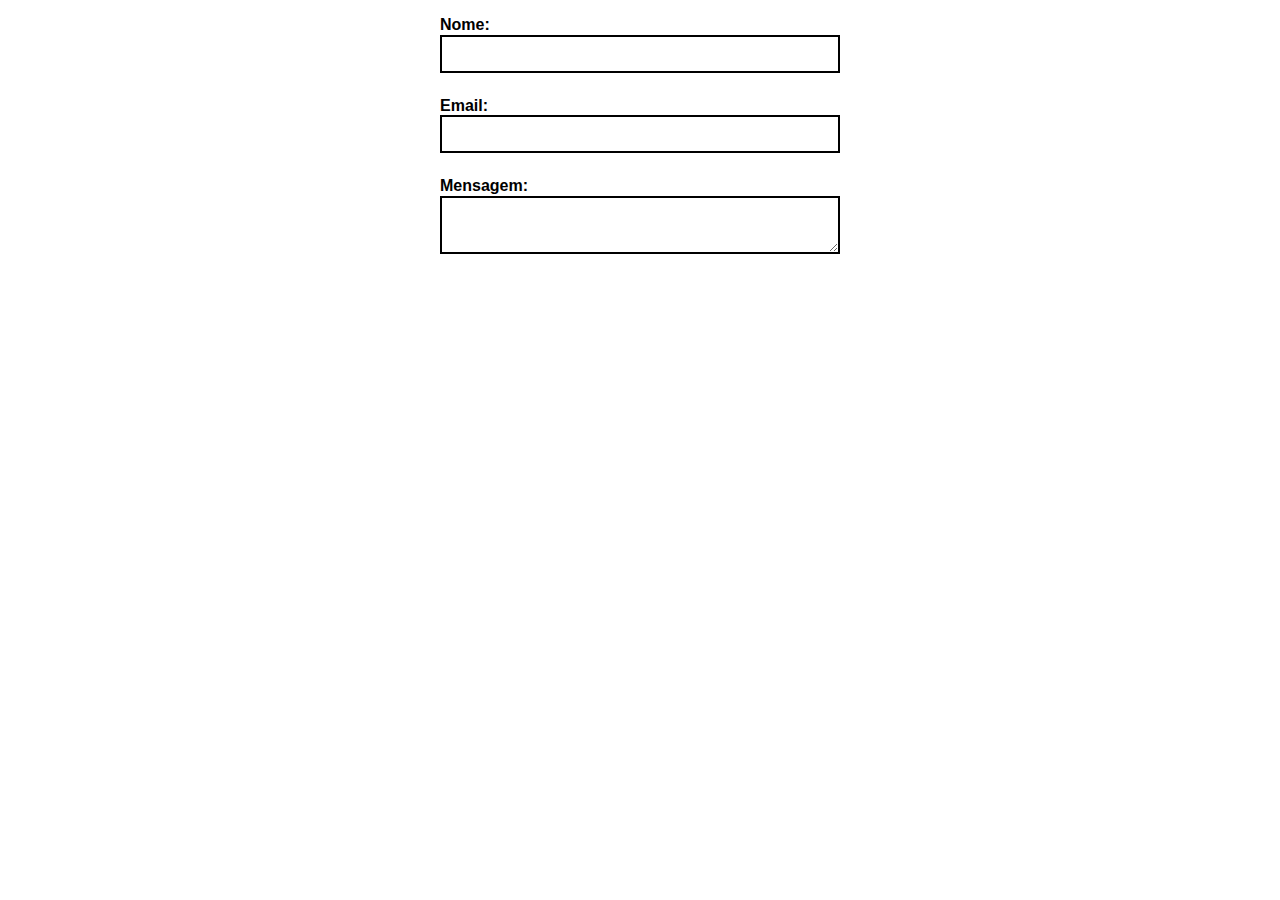
<file: aula-10_forms/index.html>
<!DOCTYPE html>
<html>
	<head>
		<meta charset="utf-8" />
		<meta http-equiv="X-UA-Compatible" content="IE=edge" />
		<title>Forms</title>
		<meta name="viewport" content="width=device-width, initial-scale=1" />
		<link
			href="https://fonts.googleapis.com/css?family=Playfair+Display+SC"
			rel="stylesheet"
		/>
	</head>
	<style>
		label {
			display: block;
			margin-top: 1rem;
			margin-bottom: 0.5px;
			font-family: Arial, Helvetica, sans-serif;
			font-weight: bold;
		}
		form {
			max-width: 400px;
			margin: 0 auto;
		}
		input,
		textarea {
			width: 100%;
			box-sizing: border-box;
			padding: 0.5rem;
			border: 2px solid #000000;
			font-size: 1rem;
			margin-bottom: 0.5rem;
		}

		textarea {
			max-height: 150px;
		}

		.invalido {
			border-color: red;
		}
	</style>
	<body>
		<form name="contato" id="contato">
			<label for="nome">Nome:</label>
			<input type="text" name="nome" id="nome" required />
			<span class="erro"></span>
			<label for="email">Email:</label>
			<input type="text" name="email" id="email" required />
			<span class="erro"></span>
			<label for="textarea">Mensagem:</label>
			<textarea name="textarea" id="textarea"></textarea>
		</form>
		<span class="texto"></span>

		<script>
			const contato = document.querySelector('#contato')
			const dados = {}
			function handleChange(event) {
				dados[event.target.name] = event.target.value
			}
			contato.addEventListener('change', handleChange)
		</script>
	</body>
</html>
</file>
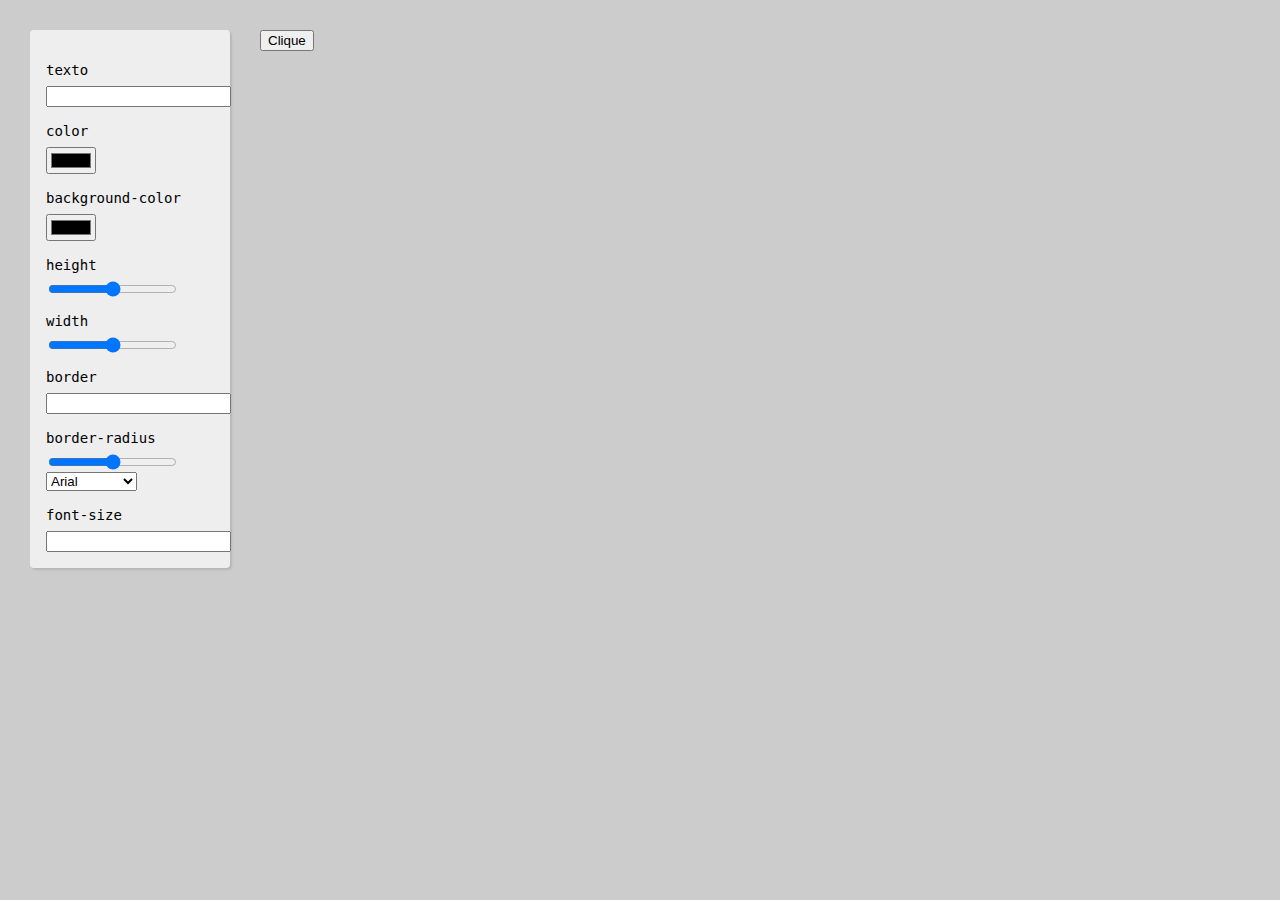
<file: aula-11_button_creator/index.html>
<!DOCTYPE html>
<html>
	<head>
		<meta charset="utf-8" />
		<meta http-equiv="X-UA-Compatible" content="IE=edge" />
		<title>Button Creator</title>
		<meta name="viewport" content="width=device-width, initial-scale=1" />
		<link
			href="https://fonts.googleapis.com/css?family=Playfair+Display+SC"
			rel="stylesheet"
		/>
	</head>
	<link rel="stylesheet" href="style.css" />
	<body>
		<section class="button-creator">
			<form id="controles">
				<label for="texto">texto</label>
				<input type="text" id="texto" name="texto" />
				<label for="color">color</label>
				<input type="color" id="color" name="color" />
				<label for="backgroundColor">background-color</label>
				<input
					type="color"
					id="backgroundColor"
					name="backgroundColor"
				/>
				<label for="height">height</label>
				<input
					type="range"
					id="height"
					name="height"
					min="0"
					max="200"
				/>
				<label for="width">width</label>
				<input type="range" id="width" name="width" min="0" max="600" />
				<label for="border">border</label>
				<input type="text" id="border" name="border" />
				<label for="borderRadius">border-radius</label>
				<input
					type="range"
					id="borderRadius"
					name="borderRadius"
					min="0"
					max="20"
				/>
				<select name="fontFamily" id="fontFamily">
					<option value="Arial">Arial</option>
					<option value="Georgia">Georgia</option>
					<option value="monospace">Monospace</option>
				</select>
				<label for="fontSize">font-size</label>
				<input type="number" id="fontSize" name="fontSize" />
			</form>
			<section class="resultado">
				<button class="btn">Clique</button>
				<pre><code class="css">
					<span></span>
				</code></pre>
			</section>
		</section>
		<script src="script.js"></script>
	</body>
</html>
</file>
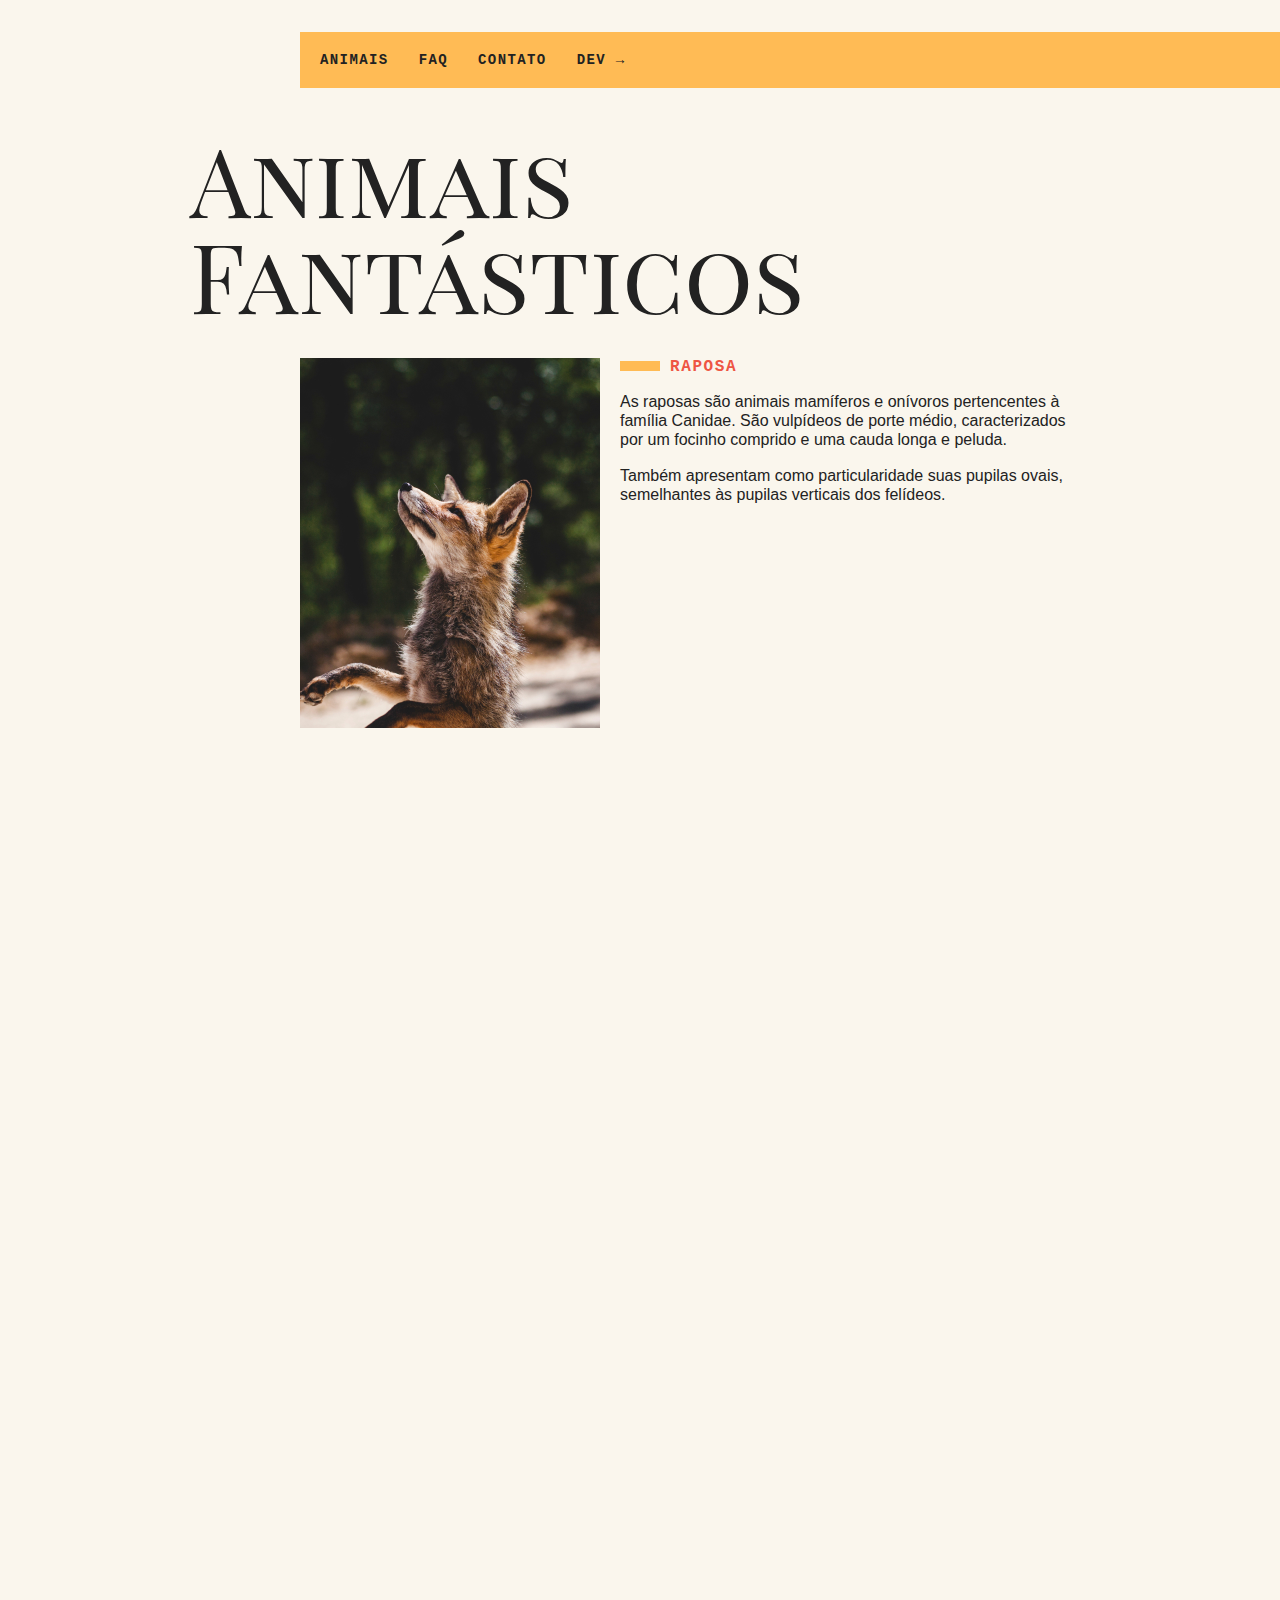
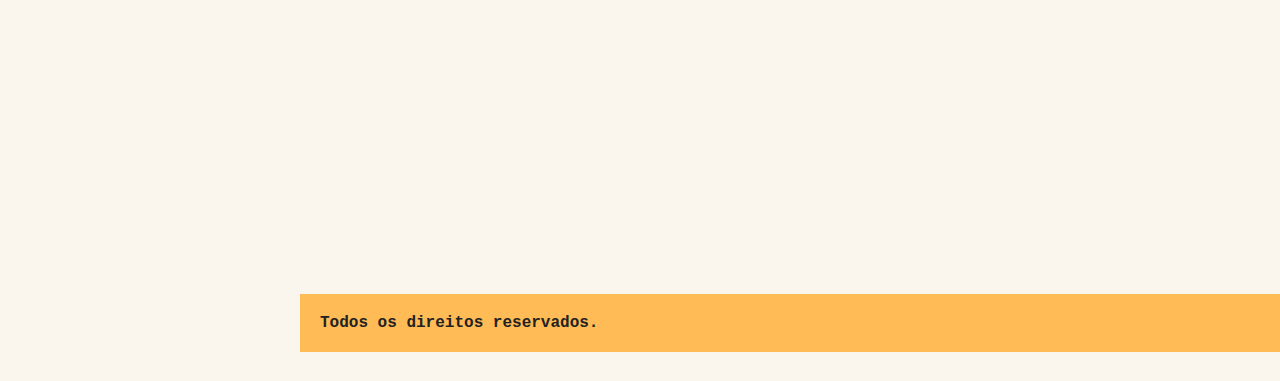
<file: aula-2_modules/index.html>
<!DOCTYPE html>
<html>
	<head>
		<meta charset="utf-8" />
		<meta http-equiv="X-UA-Compatible" content="IE=edge" />
		<title>Animais Fantásticos</title>
		<meta name="viewport" content="width=device-width, initial-scale=1" />
		<link
			href="https://fonts.googleapis.com/css?family=Playfair+Display+SC"
			rel="stylesheet"
		/>
		<script>
			document.documentElement.className += ' js'
		</script>
		<link rel="stylesheet" type="text/css" href="css/style.css" />
	</head>
	<body>
		<nav class="menu" data-menu="suave">
			<ul>
				<li><a href="#animais">Animais</a></li>
				<li><a href="#faq">Faq</a></li>
				<li><a href="#contato">Contato</a></li>
				<li><a href="https://www.origamid.com/">Dev →</a></li>
			</ul>
		</nav>
		<section class="grid-section animais" data-anime="scroll" id="animais">
			<h1 class="titulo">Animais Fantásticos</h1>
			<ul class="animais-lista" data-tab="menu">
				<li>
					<img src="img/imagem1.jpg" />
				</li>
				<li>
					<img src="img/imagem2.jpg" />
				</li>
				<li>
					<img src="img/imagem3.jpg" />
				</li>
				<li>
					<img src="img/imagem4.jpg" />
				</li>
				<li>
					<img src="img/imagem5.jpg" />
				</li>
				<li>
					<img src="img/imagem6.jpg" />
				</li>
			</ul>
			<div class="animais-descricao" data-tab="content">
				<section data-anime="show-right">
					<h2>Raposa</h2>
					<p>
						As raposas são animais mamíferos e onívoros pertencentes
						à família Canidae. São vulpídeos de porte médio,
						caracterizados por um focinho comprido e uma cauda longa
						e peluda.
					</p>
					<p>
						Também apresentam como particularidade suas pupilas
						ovais, semelhantes às pupilas verticais dos felídeos.
					</p>
				</section>

				<section data-anime="show-right">
					<h2>Esquilo</h2>
					<p>
						As raposas são animais mamíferos e onívoros pertencentes
						à família Canidae. São vulpídeos de porte médio,
						caracterizados por um focinho comprido e uma cauda longa
						e peluda.
					</p>
					<p>
						Também apresentam como particularidade suas pupilas
						ovais, semelhantes às pupilas verticais dos felídeos.
					</p>
					<p>
						De cerca de 40 espécies reconhecidas como raposas,
						somente 12 pertencem ao gênero Vulpes das "raposas
						verdadeiras", do qual a raposa vermelha é a mais comum.
					</p>
					<p>
						Também apresentam como particularidade suas pupilas
						ovais, semelhantes às pupilas verticais dos felídeos.
					</p>
					<p>
						De cerca de 40 espécies reconhecidas como raposas,
						somente 12 pertencem ao gênero Vulpes das "raposas
						verdadeiras", do qual a raposa vermelha é a mais comum.
					</p>
					<p>
						Também apresentam como particularidade suas pupilas
						ovais, semelhantes às pupilas verticais dos felídeos.
					</p>
				</section>
				<section data-anime="show-down">
					<h2>Urso</h2>
					<p>
						As raposas são animais mamíferos e onívoros pertencentes
						à família Canidae. São vulpídeos de porte médio,
						caracterizados por um focinho comprido e uma cauda longa
						e peluda.
					</p>
					<p>
						Também apresentam como particularidade suas pupilas
						ovais, semelhantes às pupilas verticais dos felídeos.
					</p>
					<p>
						De cerca de 40 espécies reconhecidas como raposas,
						somente 12 pertencem ao gênero Vulpes das "raposas
						verdadeiras", do qual a raposa vermelha é a mais comum.
					</p>
					<p>
						Também apresentam como particularidade suas pupilas
						ovais, semelhantes às pupilas verticais dos felídeos.
					</p>
				</section>
				<section data-anime="show-down">
					<h2>Lobo</h2>
					<p>
						As raposas são animais mamíferos e onívoros pertencentes
						à família Canidae. São vulpídeos de porte médio,
						caracterizados por um focinho comprido e uma cauda longa
						e peluda.
					</p>
					<p>
						Também apresentam como particularidade suas pupilas
						ovais, semelhantes às pupilas verticais dos felídeos.
					</p>
					<p>
						De cerca de 40 espécies reconhecidas como raposas,
						somente 12 pertencem ao gênero Vulpes das "raposas
						verdadeiras", do qual a raposa vermelha é a mais comum.
					</p>
					<p>
						Também apresentam como particularidade suas pupilas
						ovais, semelhantes às pupilas verticais dos felídeos.
					</p>
				</section>
				<section data-anime="show-right">
					<h2>Macaco</h2>
					<p>
						As raposas são animais mamíferos e onívoros pertencentes
						à família Canidae. São vulpídeos de porte médio,
						caracterizados por um focinho comprido e uma cauda longa
						e peluda.
					</p>
					<p>
						Também apresentam como particularidade suas pupilas
						ovais, semelhantes às pupilas verticais dos felídeos.
					</p>
					<p>
						De cerca de 40 espécies reconhecidas como raposas,
						somente 12 pertencem ao gênero Vulpes das "raposas
						verdadeiras", do qual a raposa vermelha é a mais comum.
					</p>
					<p>
						Também apresentam como particularidade suas pupilas
						ovais, semelhantes às pupilas verticais dos felídeos.
					</p>
				</section>
				<section data-anime="show-right">
					<h2>Leão</h2>
					<p>
						As raposas são animais mamíferos e onívoros pertencentes
						à família Canidae. São vulpídeos de porte médio,
						caracterizados por um focinho comprido e uma cauda longa
						e peluda.
					</p>
					<p>
						Também apresentam como particularidade suas pupilas
						ovais, semelhantes às pupilas verticais dos felídeos.
					</p>
					<p>
						De cerca de 40 espécies reconhecidas como raposas,
						somente 12 pertencem ao gênero Vulpes das "raposas
						verdadeiras", do qual a raposa vermelha é a mais comum.
					</p>
					<p>
						Também apresentam como particularidade suas pupilas
						ovais, semelhantes às pupilas verticais dos felídeos.
					</p>
				</section>
			</div>
		</section>

		<section class="grid-section faq" data-anime="scroll" id="faq">
			<h1 class="titulo">FAQ</h1>
			<dl class="faq-lista" data-anime="accordion">
				<dt>Qual a idade dos animais?</dt>
				<dd>
					As raposas são animais mamíferos e onívoros pertencentes à
					família Canidae. São vulpídeos de porte médio,
					caracterizados por um focinho comprido e uma cauda longa e
					peluda.
				</dd>
				<dt>Eles são fantásticos?</dt>
				<dd>
					Também apresentam como particularidade suas pupilas ovais,
					semelhantes às pupilas verticais dos felídeos.
				</dd>
				<dt>Qual a diferença?</dt>
				<dd>
					As raposas são animais mamíferos e onívoros pertencentes à
					família Canidae. São vulpídeos de porte médio,
					caracterizados por um focinho comprido e uma cauda longa e
					peluda.
				</dd>
				<dt>Como proteger?</dt>
				<dd>
					Também apresentam como particularidade suas pupilas ovais,
					semelhantes às pupilas verticais dos felídeos.
				</dd>
			</dl>
		</section>

		<section class="grid-section contato" data-anime="scroll" id="contato">
			<h1 class="titulo">Contato</h1>
			<div class="mapa">
				<img src="img/mapa.png" />
			</div>
			<ul class="dados">
				<li>contato@origamid.com</li>
				<li>+55 (21) 9999-9999</li>
				<li>Rua do Conde, nº 21</li>
				<li>Rio de Janeiro - RJ</li>
			</ul>
		</section>

		<footer class="copy">
			<p>Todos os direitos reservados.</p>
		</footer>
		<script type="module" src="js/script.js"></script>
	</body>
</html>
</file>
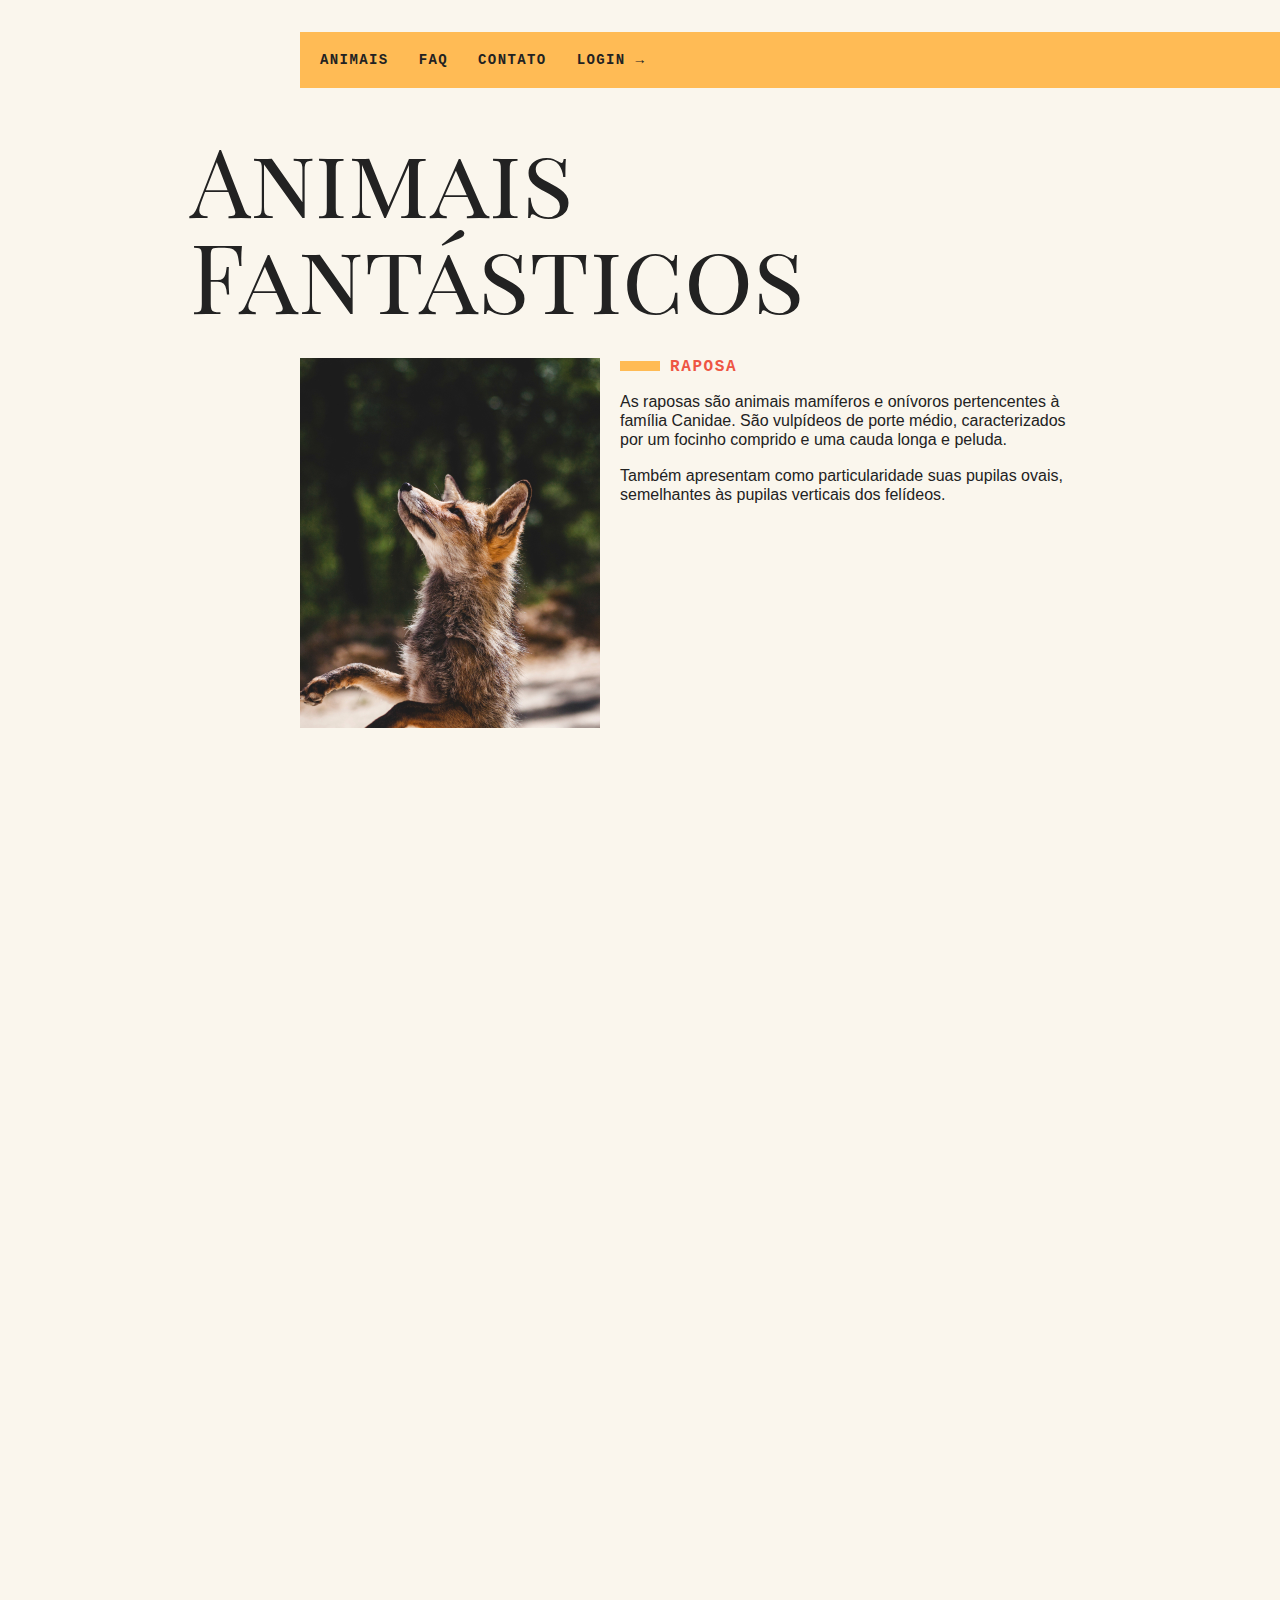
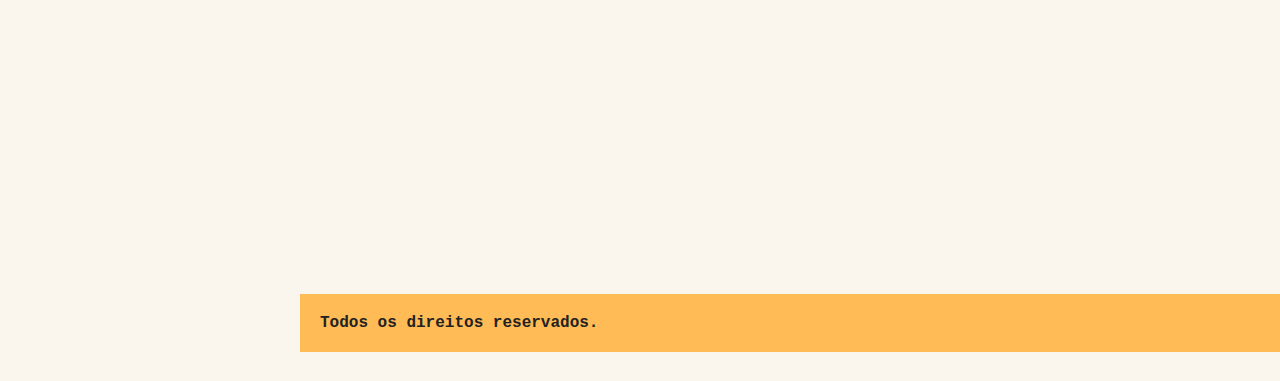
<file: aula-3_modal/index.html>
<!DOCTYPE html>
<html>
	<head>
		<meta charset="utf-8" />
		<meta http-equiv="X-UA-Compatible" content="IE=edge" />
		<title>Animais Fantásticos</title>
		<meta name="viewport" content="width=device-width, initial-scale=1" />
		<link
			href="https://fonts.googleapis.com/css?family=Playfair+Display+SC"
			rel="stylesheet"
		/>
		<script>
			document.documentElement.className += ' js'
		</script>
		<link rel="stylesheet" type="text/css" href="css/style.css" />
	</head>
	<body>
		<div class="grid-container">
			<nav class="menu" data-menu="suave">
				<ul>
					<li><a href="#animais">Animais</a></li>
					<li><a href="#faq">Faq</a></li>
					<li><a href="#contato">Contato</a></li>
					<li>
						<a data-modal="abrir" href="login.html">Login →</a>
					</li>
				</ul>
			</nav>
			<section
				class="grid-section animais"
				data-anime="scroll"
				id="animais"
			>
				<h1 class="titulo">Animais Fantásticos</h1>
				<ul class="animais-lista" data-tab="menu">
					<li>
						<img src="img/imagem1.jpg" />
					</li>
					<li>
						<img src="img/imagem2.jpg" />
					</li>
					<li>
						<img src="img/imagem3.jpg" />
					</li>
					<li>
						<img src="img/imagem4.jpg" />
					</li>
					<li>
						<img src="img/imagem5.jpg" />
					</li>
					<li>
						<img src="img/imagem6.jpg" />
					</li>
				</ul>
				<div class="animais-descricao" data-tab="content">
					<section data-anime="show-right">
						<h2>Raposa</h2>
						<p>
							As raposas são animais mamíferos e onívoros
							pertencentes à família Canidae. São vulpídeos de
							porte médio, caracterizados por um focinho comprido
							e uma cauda longa e peluda.
						</p>
						<p>
							Também apresentam como particularidade suas pupilas
							ovais, semelhantes às pupilas verticais dos
							felídeos.
						</p>
					</section>

					<section data-anime="show-right">
						<h2>Esquilo</h2>
						<p>
							As raposas são animais mamíferos e onívoros
							pertencentes à família Canidae. São vulpídeos de
							porte médio, caracterizados por um focinho comprido
							e uma cauda longa e peluda.
						</p>
						<p>
							Também apresentam como particularidade suas pupilas
							ovais, semelhantes às pupilas verticais dos
							felídeos.
						</p>
						<p>
							De cerca de 40 espécies reconhecidas como raposas,
							somente 12 pertencem ao gênero Vulpes das "raposas
							verdadeiras", do qual a raposa vermelha é a mais
							comum.
						</p>
						<p>
							Também apresentam como particularidade suas pupilas
							ovais, semelhantes às pupilas verticais dos
							felídeos.
						</p>
						<p>
							De cerca de 40 espécies reconhecidas como raposas,
							somente 12 pertencem ao gênero Vulpes das "raposas
							verdadeiras", do qual a raposa vermelha é a mais
							comum.
						</p>
						<p>
							Também apresentam como particularidade suas pupilas
							ovais, semelhantes às pupilas verticais dos
							felídeos.
						</p>
					</section>
					<section data-anime="show-down">
						<h2>Urso</h2>
						<p>
							As raposas são animais mamíferos e onívoros
							pertencentes à família Canidae. São vulpídeos de
							porte médio, caracterizados por um focinho comprido
							e uma cauda longa e peluda.
						</p>
						<p>
							Também apresentam como particularidade suas pupilas
							ovais, semelhantes às pupilas verticais dos
							felídeos.
						</p>
						<p>
							De cerca de 40 espécies reconhecidas como raposas,
							somente 12 pertencem ao gênero Vulpes das "raposas
							verdadeiras", do qual a raposa vermelha é a mais
							comum.
						</p>
						<p>
							Também apresentam como particularidade suas pupilas
							ovais, semelhantes às pupilas verticais dos
							felídeos.
						</p>
					</section>
					<section data-anime="show-down">
						<h2>Lobo</h2>
						<p>
							As raposas são animais mamíferos e onívoros
							pertencentes à família Canidae. São vulpídeos de
							porte médio, caracterizados por um focinho comprido
							e uma cauda longa e peluda.
						</p>
						<p>
							Também apresentam como particularidade suas pupilas
							ovais, semelhantes às pupilas verticais dos
							felídeos.
						</p>
						<p>
							De cerca de 40 espécies reconhecidas como raposas,
							somente 12 pertencem ao gênero Vulpes das "raposas
							verdadeiras", do qual a raposa vermelha é a mais
							comum.
						</p>
						<p>
							Também apresentam como particularidade suas pupilas
							ovais, semelhantes às pupilas verticais dos
							felídeos.
						</p>
					</section>
					<section data-anime="show-right">
						<h2>Macaco</h2>
						<p>
							As raposas são animais mamíferos e onívoros
							pertencentes à família Canidae. São vulpídeos de
							porte médio, caracterizados por um focinho comprido
							e uma cauda longa e peluda.
						</p>
						<p>
							Também apresentam como particularidade suas pupilas
							ovais, semelhantes às pupilas verticais dos
							felídeos.
						</p>
						<p>
							De cerca de 40 espécies reconhecidas como raposas,
							somente 12 pertencem ao gênero Vulpes das "raposas
							verdadeiras", do qual a raposa vermelha é a mais
							comum.
						</p>
						<p>
							Também apresentam como particularidade suas pupilas
							ovais, semelhantes às pupilas verticais dos
							felídeos.
						</p>
					</section>
					<section data-anime="show-right">
						<h2>Leão</h2>
						<p>
							As raposas são animais mamíferos e onívoros
							pertencentes à família Canidae. São vulpídeos de
							porte médio, caracterizados por um focinho comprido
							e uma cauda longa e peluda.
						</p>
						<p>
							Também apresentam como particularidade suas pupilas
							ovais, semelhantes às pupilas verticais dos
							felídeos.
						</p>
						<p>
							De cerca de 40 espécies reconhecidas como raposas,
							somente 12 pertencem ao gênero Vulpes das "raposas
							verdadeiras", do qual a raposa vermelha é a mais
							comum.
						</p>
						<p>
							Também apresentam como particularidade suas pupilas
							ovais, semelhantes às pupilas verticais dos
							felídeos.
						</p>
					</section>
				</div>
			</section>

			<section class="grid-section faq" data-anime="scroll" id="faq">
				<h1 class="titulo">FAQ</h1>
				<dl class="faq-lista" data-anime="accordion">
					<dt>Qual a idade dos animais?</dt>
					<dd>
						As raposas são animais mamíferos e onívoros pertencentes
						à família Canidae. São vulpídeos de porte médio,
						caracterizados por um focinho comprido e uma cauda longa
						e peluda.
					</dd>
					<dt>Eles são fantásticos?</dt>
					<dd>
						Também apresentam como particularidade suas pupilas
						ovais, semelhantes às pupilas verticais dos felídeos.
					</dd>
					<dt>Qual a diferença?</dt>
					<dd>
						As raposas são animais mamíferos e onívoros pertencentes
						à família Canidae. São vulpídeos de porte médio,
						caracterizados por um focinho comprido e uma cauda longa
						e peluda.
					</dd>
					<dt>Como proteger?</dt>
					<dd>
						Também apresentam como particularidade suas pupilas
						ovais, semelhantes às pupilas verticais dos felídeos.
					</dd>
				</dl>
			</section>

			<section
				class="grid-section contato"
				data-anime="scroll"
				id="contato"
			>
				<h1 class="titulo">Contato</h1>
				<div class="mapa">
					<img src="img/mapa.png" />
				</div>
				<ul class="dados">
					<li>contato@origamid.com</li>
					<li>+55 (21) 9999-9999</li>
					<li>Rua do Conde, nº 21</li>
					<li>Rio de Janeiro - RJ</li>
				</ul>
			</section>

			<footer class="copy">
				<p>Todos os direitos reservados.</p>
			</footer>
		</div>

		<section class="modal-container" data-modal="container">
			<div class="modal">
				<button data-modal="fechar" class="fechar">X</button>
				<form action="">
					<label for="email">Email: </label>
					<input type="text" for="email" id="email" />
					<label for="senha">Senha: </label>
					<input type="password" for="senha" id="senha" />
					<button type="submit">Entrar</button>
				</form>
			</div>
		</section>
		<script type="module" src="js/script.js"></script>
	</body>
</html>
</file>
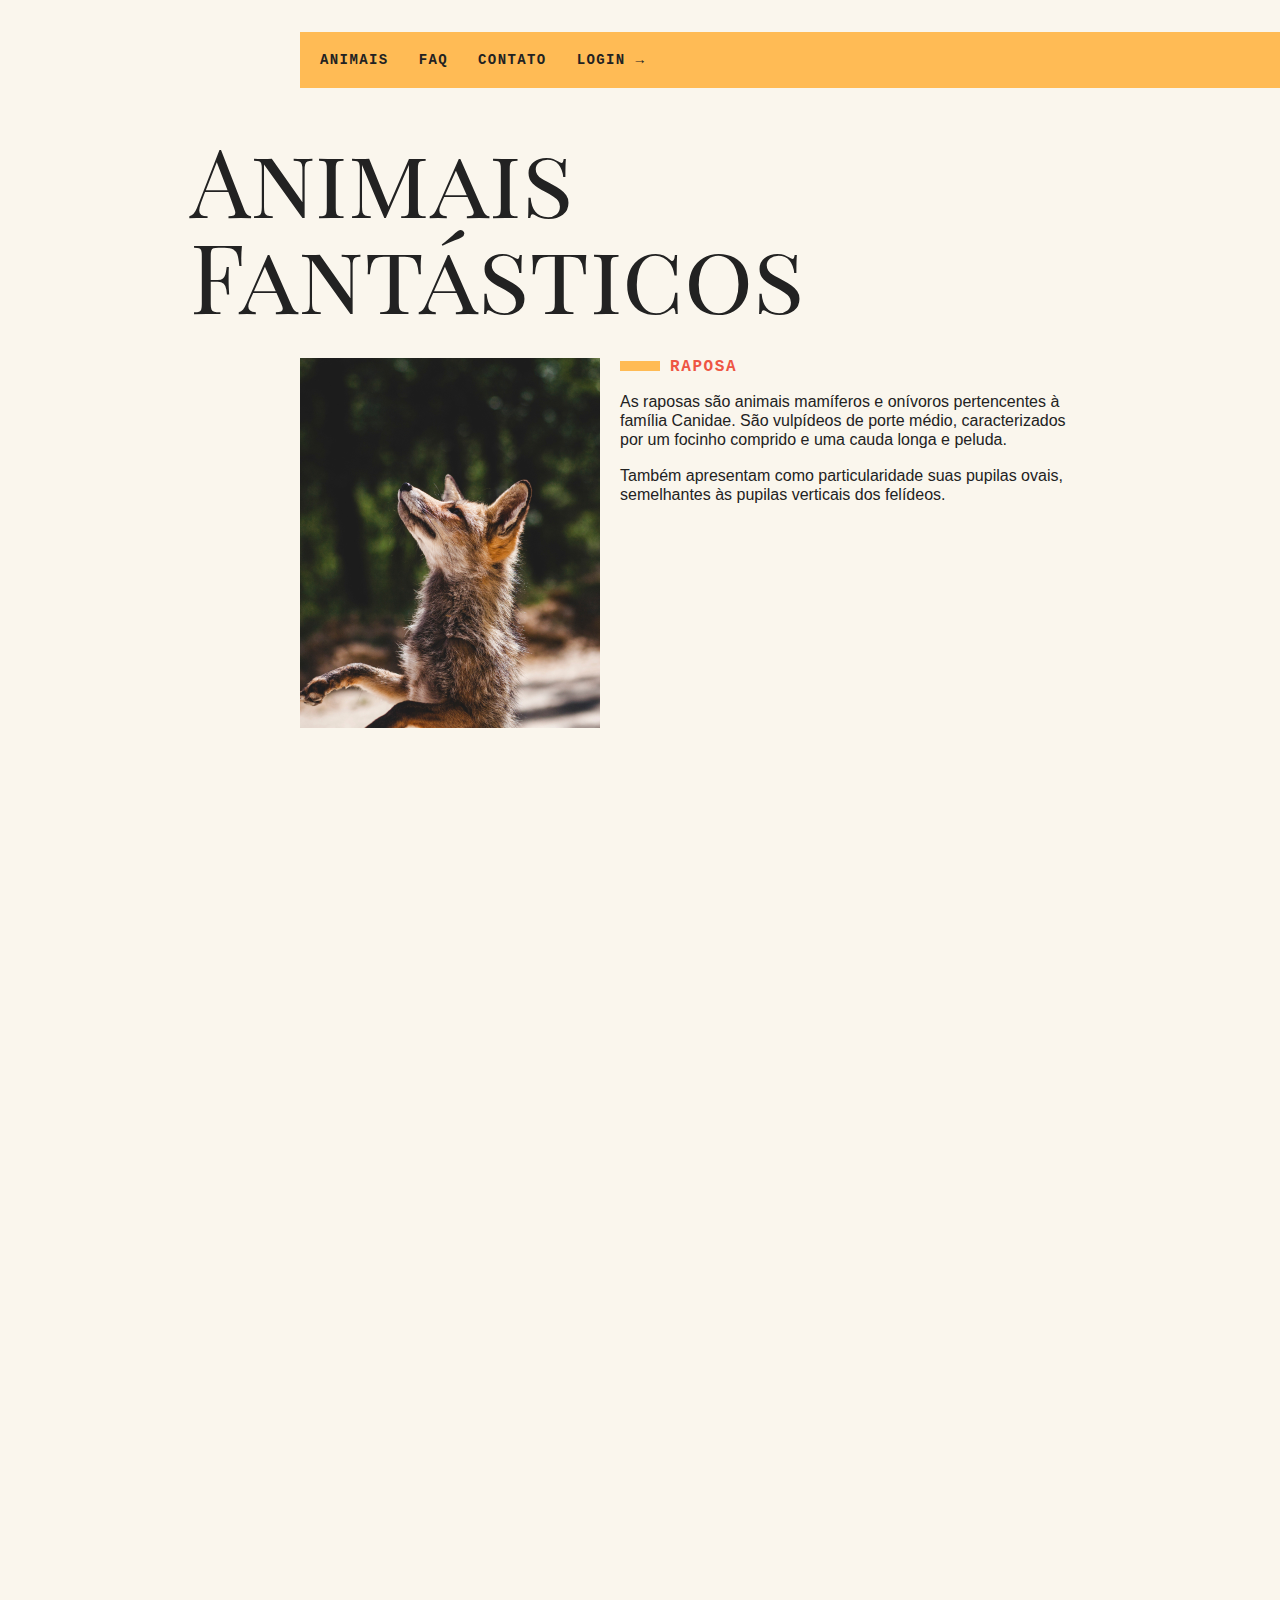
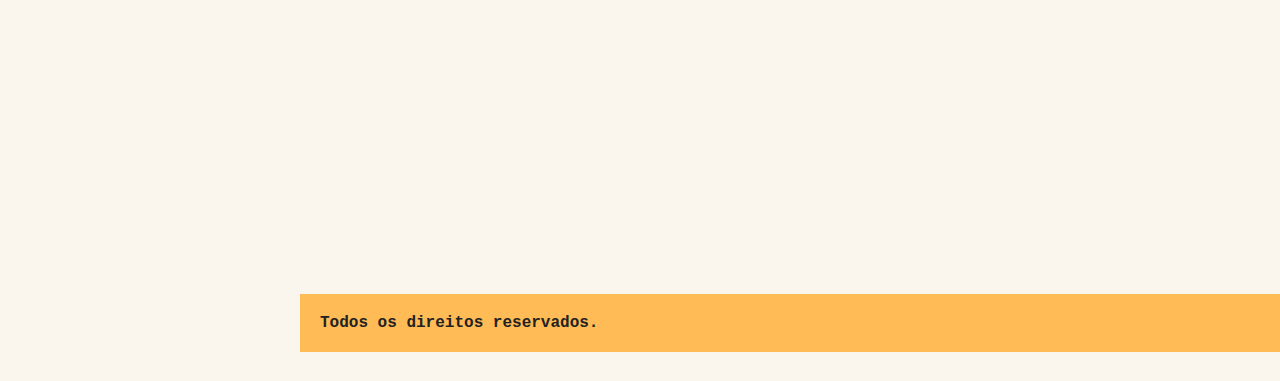
<file: aula-4_tooltip/index.html>
<!DOCTYPE html>
<html>
	<head>
		<meta charset="utf-8" />
		<meta http-equiv="X-UA-Compatible" content="IE=edge" />
		<title>Animais Fantásticos</title>
		<meta name="viewport" content="width=device-width, initial-scale=1" />
		<link
			href="https://fonts.googleapis.com/css?family=Playfair+Display+SC"
			rel="stylesheet"
		/>
		<script>
			document.documentElement.className += ' js'
		</script>
		<link rel="stylesheet" type="text/css" href="css/style.css" />
	</head>
	<body>
		<div class="grid-container">
			<nav class="menu" data-menu="suave">
				<ul>
					<li><a href="#animais">Animais</a></li>
					<li><a href="#faq">Faq</a></li>
					<li><a href="#contato">Contato</a></li>
					<li>
						<a data-modal="abrir" href="login.html">Login →</a>
					</li>
				</ul>
			</nav>
			<section
				class="grid-section animais"
				data-anime="scroll"
				id="animais"
			>
				<h1 class="titulo">Animais Fantásticos</h1>
				<ul class="animais-lista" data-tab="menu">
					<li>
						<img src="img/imagem1.jpg" />
					</li>
					<li>
						<img src="img/imagem2.jpg" />
					</li>
					<li>
						<img src="img/imagem3.jpg" />
					</li>
					<li>
						<img src="img/imagem4.jpg" />
					</li>
					<li>
						<img src="img/imagem5.jpg" />
					</li>
					<li>
						<img src="img/imagem6.jpg" />
					</li>
				</ul>
				<div class="animais-descricao" data-tab="content">
					<section data-anime="show-right">
						<h2>Raposa</h2>
						<p>
							As raposas são animais mamíferos e onívoros
							pertencentes à família Canidae. São vulpídeos de
							porte médio, caracterizados por um focinho comprido
							e uma cauda longa e peluda.
						</p>
						<p>
							Também apresentam como particularidade suas pupilas
							ovais, semelhantes às pupilas verticais dos
							felídeos.
						</p>
					</section>

					<section data-anime="show-right">
						<h2>Esquilo</h2>
						<p>
							As raposas são animais mamíferos e onívoros
							pertencentes à família Canidae. São vulpídeos de
							porte médio, caracterizados por um focinho comprido
							e uma cauda longa e peluda.
						</p>
						<p>
							Também apresentam como particularidade suas pupilas
							ovais, semelhantes às pupilas verticais dos
							felídeos.
						</p>
						<p>
							De cerca de 40 espécies reconhecidas como raposas,
							somente 12 pertencem ao gênero Vulpes das "raposas
							verdadeiras", do qual a raposa vermelha é a mais
							comum.
						</p>
						<p>
							Também apresentam como particularidade suas pupilas
							ovais, semelhantes às pupilas verticais dos
							felídeos.
						</p>
						<p>
							De cerca de 40 espécies reconhecidas como raposas,
							somente 12 pertencem ao gênero Vulpes das "raposas
							verdadeiras", do qual a raposa vermelha é a mais
							comum.
						</p>
						<p>
							Também apresentam como particularidade suas pupilas
							ovais, semelhantes às pupilas verticais dos
							felídeos.
						</p>
					</section>
					<section data-anime="show-down">
						<h2>Urso</h2>
						<p>
							As raposas são animais mamíferos e onívoros
							pertencentes à família Canidae. São vulpídeos de
							porte médio, caracterizados por um focinho comprido
							e uma cauda longa e peluda.
						</p>
						<p>
							Também apresentam como particularidade suas pupilas
							ovais, semelhantes às pupilas verticais dos
							felídeos.
						</p>
						<p>
							De cerca de 40 espécies reconhecidas como raposas,
							somente 12 pertencem ao gênero Vulpes das "raposas
							verdadeiras", do qual a raposa vermelha é a mais
							comum.
						</p>
						<p>
							Também apresentam como particularidade suas pupilas
							ovais, semelhantes às pupilas verticais dos
							felídeos.
						</p>
					</section>
					<section data-anime="show-down">
						<h2>Lobo</h2>
						<p>
							As raposas são animais mamíferos e onívoros
							pertencentes à família Canidae. São vulpídeos de
							porte médio, caracterizados por um focinho comprido
							e uma cauda longa e peluda.
						</p>
						<p>
							Também apresentam como particularidade suas pupilas
							ovais, semelhantes às pupilas verticais dos
							felídeos.
						</p>
						<p>
							De cerca de 40 espécies reconhecidas como raposas,
							somente 12 pertencem ao gênero Vulpes das "raposas
							verdadeiras", do qual a raposa vermelha é a mais
							comum.
						</p>
						<p>
							Também apresentam como particularidade suas pupilas
							ovais, semelhantes às pupilas verticais dos
							felídeos.
						</p>
					</section>
					<section data-anime="show-right">
						<h2>Macaco</h2>
						<p>
							As raposas são animais mamíferos e onívoros
							pertencentes à família Canidae. São vulpídeos de
							porte médio, caracterizados por um focinho comprido
							e uma cauda longa e peluda.
						</p>
						<p>
							Também apresentam como particularidade suas pupilas
							ovais, semelhantes às pupilas verticais dos
							felídeos.
						</p>
						<p>
							De cerca de 40 espécies reconhecidas como raposas,
							somente 12 pertencem ao gênero Vulpes das "raposas
							verdadeiras", do qual a raposa vermelha é a mais
							comum.
						</p>
						<p>
							Também apresentam como particularidade suas pupilas
							ovais, semelhantes às pupilas verticais dos
							felídeos.
						</p>
					</section>
					<section data-anime="show-right">
						<h2>Leão</h2>
						<p>
							As raposas são animais mamíferos e onívoros
							pertencentes à família Canidae. São vulpídeos de
							porte médio, caracterizados por um focinho comprido
							e uma cauda longa e peluda.
						</p>
						<p>
							Também apresentam como particularidade suas pupilas
							ovais, semelhantes às pupilas verticais dos
							felídeos.
						</p>
						<p>
							De cerca de 40 espécies reconhecidas como raposas,
							somente 12 pertencem ao gênero Vulpes das "raposas
							verdadeiras", do qual a raposa vermelha é a mais
							comum.
						</p>
						<p>
							Também apresentam como particularidade suas pupilas
							ovais, semelhantes às pupilas verticais dos
							felídeos.
						</p>
					</section>
				</div>
			</section>

			<section class="grid-section faq" data-anime="scroll" id="faq">
				<h1 class="titulo">FAQ</h1>
				<dl class="faq-lista" data-anime="accordion">
					<dt>Qual a idade dos animais?</dt>
					<dd>
						As raposas são animais mamíferos e onívoros pertencentes
						à família Canidae. São vulpídeos de porte médio,
						caracterizados por um focinho comprido e uma cauda longa
						e peluda.
					</dd>
					<dt>Eles são fantásticos?</dt>
					<dd>
						Também apresentam como particularidade suas pupilas
						ovais, semelhantes às pupilas verticais dos felídeos.
					</dd>
					<dt>Qual a diferença?</dt>
					<dd>
						As raposas são animais mamíferos e onívoros pertencentes
						à família Canidae. São vulpídeos de porte médio,
						caracterizados por um focinho comprido e uma cauda longa
						e peluda.
					</dd>
					<dt>Como proteger?</dt>
					<dd>
						Também apresentam como particularidade suas pupilas
						ovais, semelhantes às pupilas verticais dos felídeos.
					</dd>
				</dl>
			</section>

			<section
				class="grid-section contato"
				data-anime="scroll"
				id="contato"
			>
				<h1 class="titulo">Contato</h1>
				<div
					class="mapa"
					data-tooltip
					aria-label="Endereço próximo ao estacionamento"
				>
					<img src="img/mapa.png" />
				</div>
				<ul class="dados">
					<li>contato@origamid.com</li>
					<li>+55 (21) 9999-9999</li>
					<li>Rua do Conde, nº 21</li>
					<li>Rio de Janeiro - RJ</li>
				</ul>
			</section>

			<footer class="copy">
				<p>Todos os direitos reservados.</p>
			</footer>
		</div>

		<section class="modal-container" data-modal="container">
			<div class="modal">
				<button data-modal="fechar" class="fechar">X</button>
				<form action="">
					<label for="email">Email: </label>
					<input type="text" for="email" id="email" />
					<label for="senha">Senha: </label>
					<input type="password" for="senha" id="senha" />
					<button type="submit">Entrar</button>
				</form>
			</div>
		</section>
		<script type="module" src="js/script.js"></script>
	</body>
</html>
</file>
<file: aula-11_button_creator/style.css>
body {
	margin: 0px;
	background: #ccc;
}

label {
	display: block;
	margin-bottom: 0.5rem;
	margin-top: 1rem;
}

input {
	display: block;
}

.button-creator {
	display: grid;
	grid-gap: 30px;
	padding: 30px;
	grid-template-columns: 200px 1fr;
}

#controles {
	font-family: 'IBM Plex Mono', monospace;
	font-size: 0.875rem;
	background: #eee;
	padding: 1rem;
	border-radius: 4px;
	box-shadow: 2px 2px 2px 0 rgba(0, 0, 0, 0.1);
}

.css {
	font-family: 'IBM Plex Mono', monospace;
	color: #333;
	margin-top: 40px;
	display: flex;
	flex-direction: column;
}

.css span {
	display: block;
	margin-bottom: 0.5rem;
}
</file>
<file: aula-2_modules/css/style.css>
body,
h1,
h2,
ul,
li,
p,
dd,
dt,
dl {
	margin: 0px;
	padding: 0px;
}

img {
	display: block;
	max-width: 100%;
}

ul {
	list-style: none;
}

body {
	background: #faf6ed;
	color: #222;
	-webkit-font-smoothing: antialiased;
	display: grid;
	grid-template-columns: 1fr 120px minmax(300px, 800px) 1fr;
}

.menu {
	grid-column: 3 / 5;
	margin-top: 2rem;
	margin-bottom: 2rem;
	background: #fb5;
}

.menu ul {
	display: flex;
	flex-wrap: wrap;
	padding: 10px;
}

.menu li a {
	display: block;
	padding: 10px;
	margin-right: 10px;
	color: #222;
	text-decoration: none;
	font-family: 'IBM Plex Mono', monospace;
	font-weight: bold;
	text-transform: uppercase;
	font-size: 0.875rem;
	letter-spacing: 0.1em;
}

.grid-section {
	grid-column: 2 / 4;
	width: 100%;
	box-sizing: border-box;
	padding: 10px;
	display: grid;
	grid-template-columns: 90px 300px 1fr;
	grid-gap: 20px;
	margin-bottom: 4rem;
}

.titulo {
	font-family: 'Playfair Display SC', georgia;
	font-size: 6rem;
	line-height: 1;
	font-weight: 400;
	margin-bottom: 1rem;
	grid-column: 1 / 4;
}

.animais h2 {
	font-family: 'IBM Plex Mono', monospace;
	font-size: 1rem;
	text-transform: uppercase;
	letter-spacing: 0.1em;
	margin-bottom: 1rem;
	color: #e54;
}

.animais h2::before {
	content: '';
	display: inline-block;
	width: 40px;
	height: 10px;
	margin-right: 10px;
	background: #fb5;
}

.animais p {
	font-family: Helvetica, Arial;
	line-height: 1.2;
	margin-bottom: 1rem;
}

.animais-lista {
	height: 370px;
	overflow-y: scroll;
	grid-column: 2;
}

.animais-lista li {
	cursor: pointer;
}

.animais-lista::-webkit-scrollbar {
	width: 18px;
}

.animais-lista::-webkit-scrollbar-thumb {
	background: #fb5;
	border-left: 4px solid #faf6ed;
	border-right: 4px solid #faf6ed;
}

.animais-lista::-webkit-scrollbar-track {
	background: #faf6ed;
}

.animais-descricao {
	grid-column: 3;
}

.animais-descricao section {
	margin-bottom: 3rem;
}

.faq-lista {
	grid-column: 2 / 4;
}

.faq-lista dt {
	font-family: 'IBM Plex Mono', monospace;
	font-weight: bold;
	margin-top: 2rem;
	margin-bottom: 0.5rem;
	color: #e54;
}

.faq-lista dt::before {
	content: '';
	display: inline-block;
	width: 20px;
	height: 10px;
	margin-right: 10px;
	background: #fb5;
}

.faq-lista dd {
	font-family: Helvetica, Arial;
	margin-bottom: 0.5rem;
	margin-left: 30px;
}

.mapa {
	grid-column: 2;
}

.dados {
	grid-column: 3;
}

.dados li {
	margin-bottom: 1rem;
	font-family: Helvetica, Arial;
}

.dados li::before {
	content: '';
	display: inline-block;
	width: 20px;
	height: 10px;
	margin-right: 10px;
	background: #fb5;
}

.copy {
	grid-column: 3/5;
	margin-bottom: 2rem;
	background: #fb5;
}

.copy p {
	padding: 20px;
	font-family: 'IBM Plex Mono', monospace;
	font-weight: bold;
}

@media (max-width: 700px) {
	body {
		grid-template-columns: 1fr;
	}
	.menu,
	.grid-section,
	.copy {
		grid-column: 1;
	}
	.grid-section {
		grid-template-columns: 100px 1fr;
		grid-gap: 10px;
	}
	.animais-lista {
		grid-column: 1;
	}
	.faq-lista,
	.dados,
	.mapa {
		grid-column: 1 / 3;
	}
	.grid-section h1 {
		font-size: 3rem;
	}
	.menu {
		margin-top: 0px;
	}
	.copy {
		margin-bottom: 0px;
	}
}

.js [data-tab='content'] section {
	display: none;
}

[data-tab='content'] section.ativo {
	display: block !important;
	animation: show 0.5s forwards;
}

[data-tab='content'] section.ativo.show-right {
	display: block !important;
	animation: show-right 0.5s forwards;
}

[data-tab='content'] section.ativo.show-down {
	display: block !important;
	animation: show-down 0.5s forwards;
}

@keyframes show-right {
	from {
		opacity: 0;
		transform: translate3d(-30px, 0, 0);
	}
	to {
		opacity: 1;
		transform: translate3d(0, 0, 0);
	}
}

@keyframes show-down {
	from {
		opacity: 0;
		transform: translate3d(0, -30px, 0);
	}
	to {
		opacity: 1;
		transform: translate3d(0, 0, 0);
	}
}

.js [data-anime='accordion'] dd {
	display: none;
}

[data-anime='accordion'] dt::after {
	content: '↴';
	margin-left: 10px;
}

[data-anime='accordion'] dt.ativo::after {
	content: '⬑';
}

[data-anime='accordion'] dd.ativo {
	display: block;
	animation: slideDown 0.5s forwards;
}

@keyframes slideDown {
	from {
		opacity: 0;
		max-height: 0;
	}
	to {
		max-height: 300px;
		opacity: 1;
	}
}

.js [data-anime='scroll'] {
	opacity: 0;
	transform: matrix3d(-30px, 0, 0);
	transition: 0.3s;
}

.js [data-anime='scroll'].ativo {
	opacity: 1;
	transform: matrix3d(0, 0, 0);
}
</file>
<file: aula-3_modal/css/style.css>
@import url('geral.css');
@import url('modal.css');
</file>
<file: aula-4_tooltip/css/style.css>
@import url('geral.css');
@import url('modal.css');
@import url('tooltip.css');
</file>
